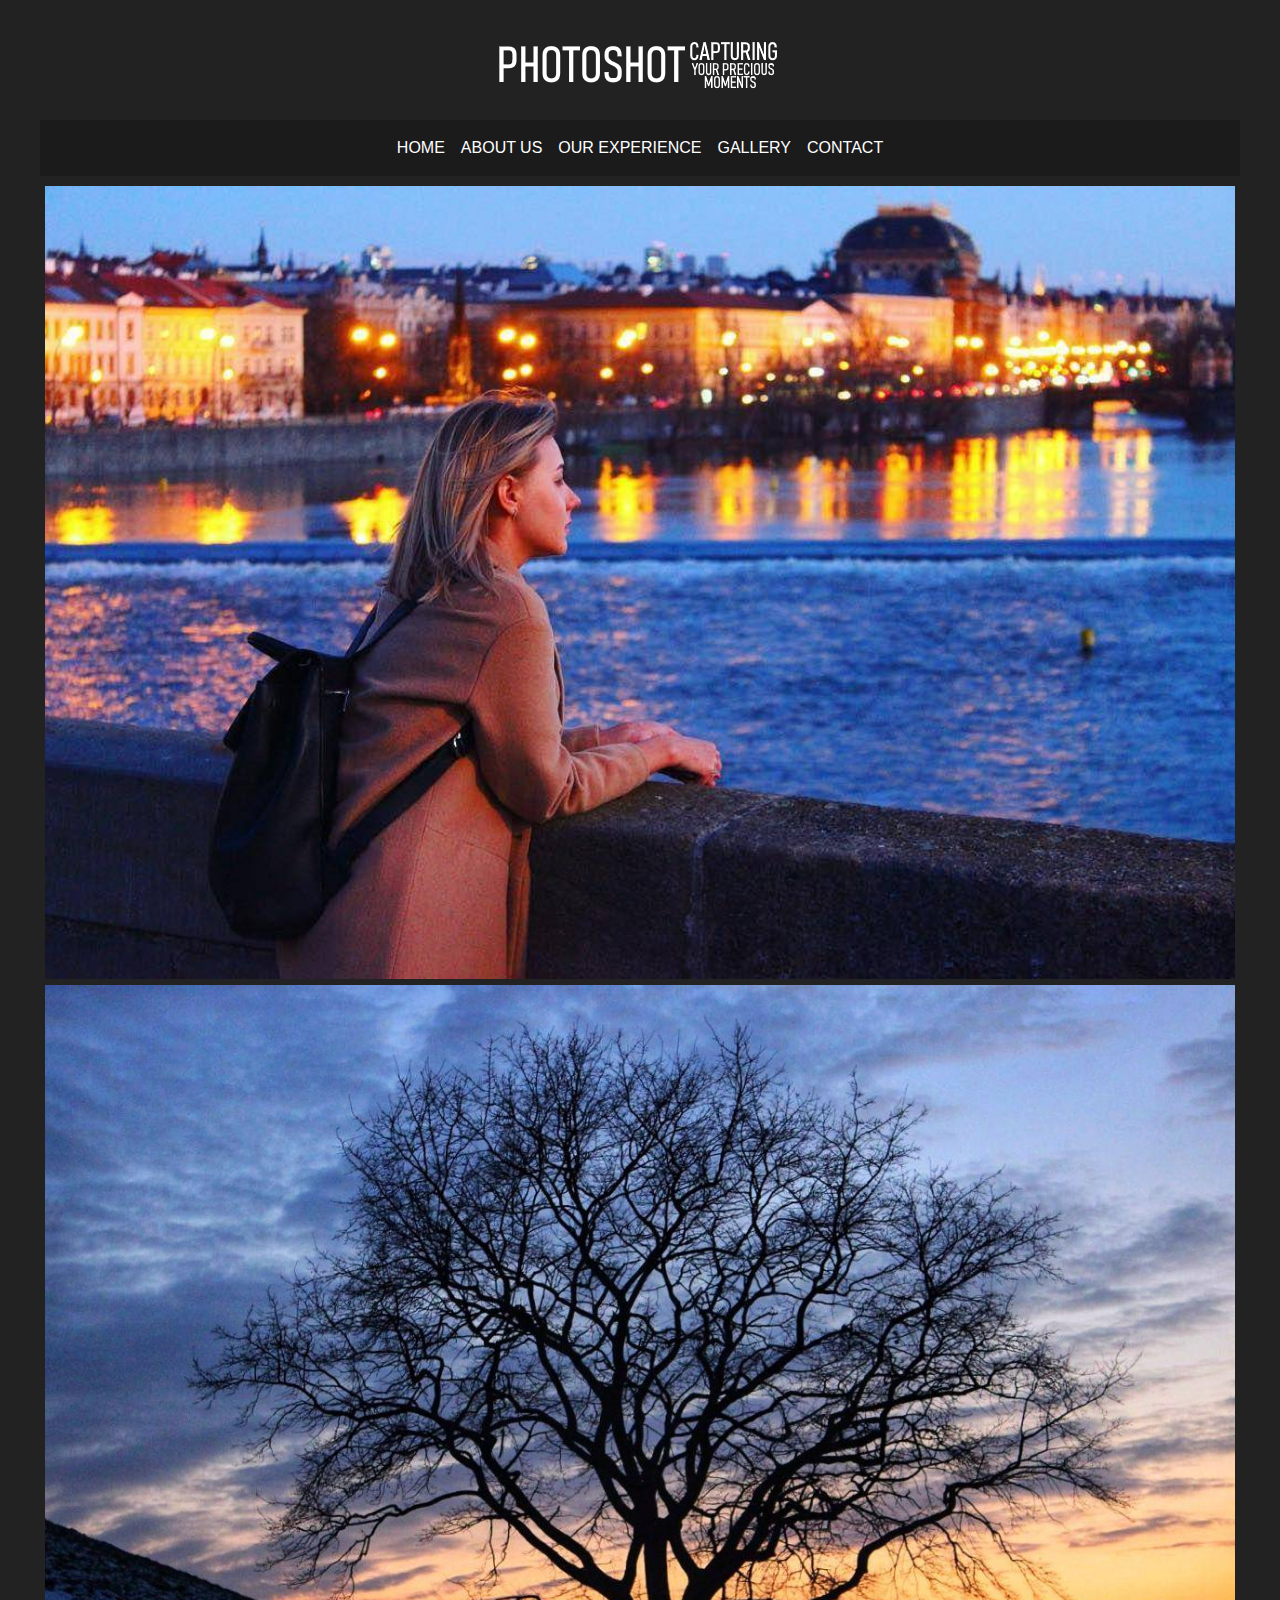
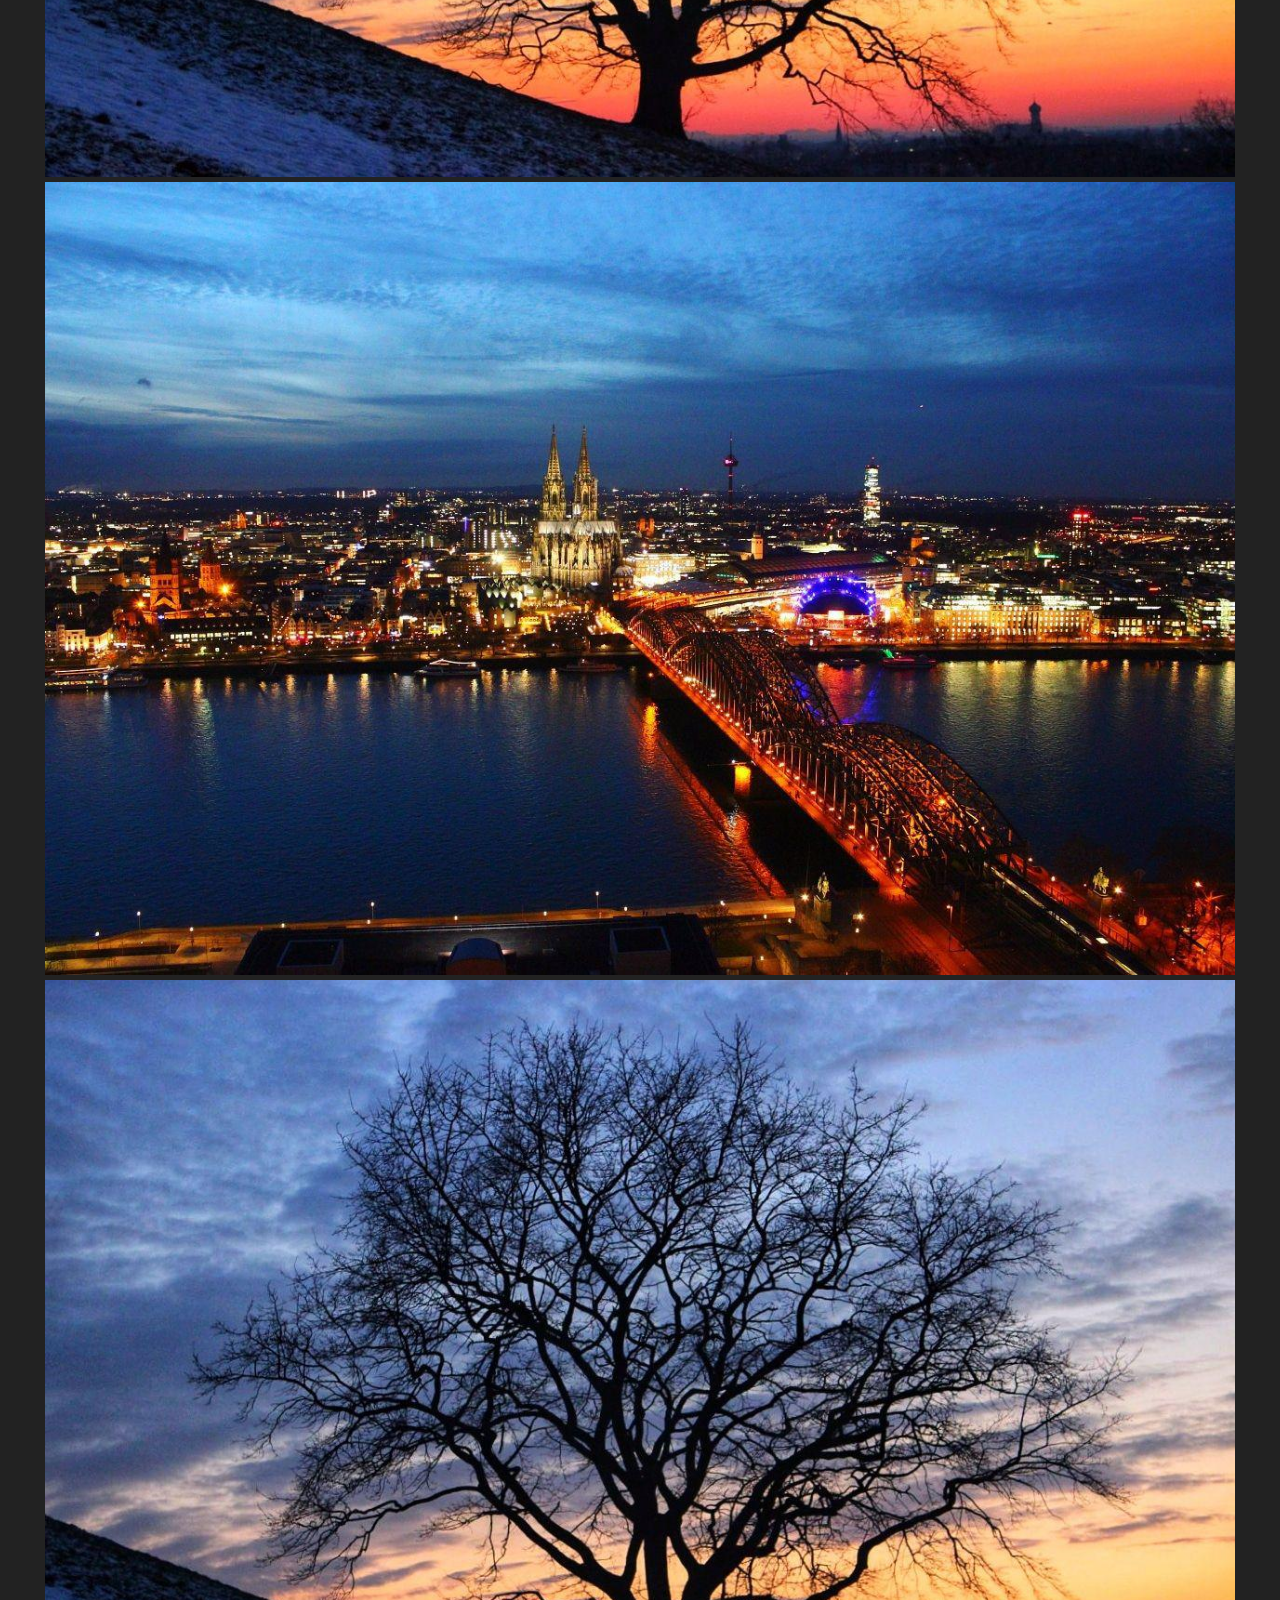
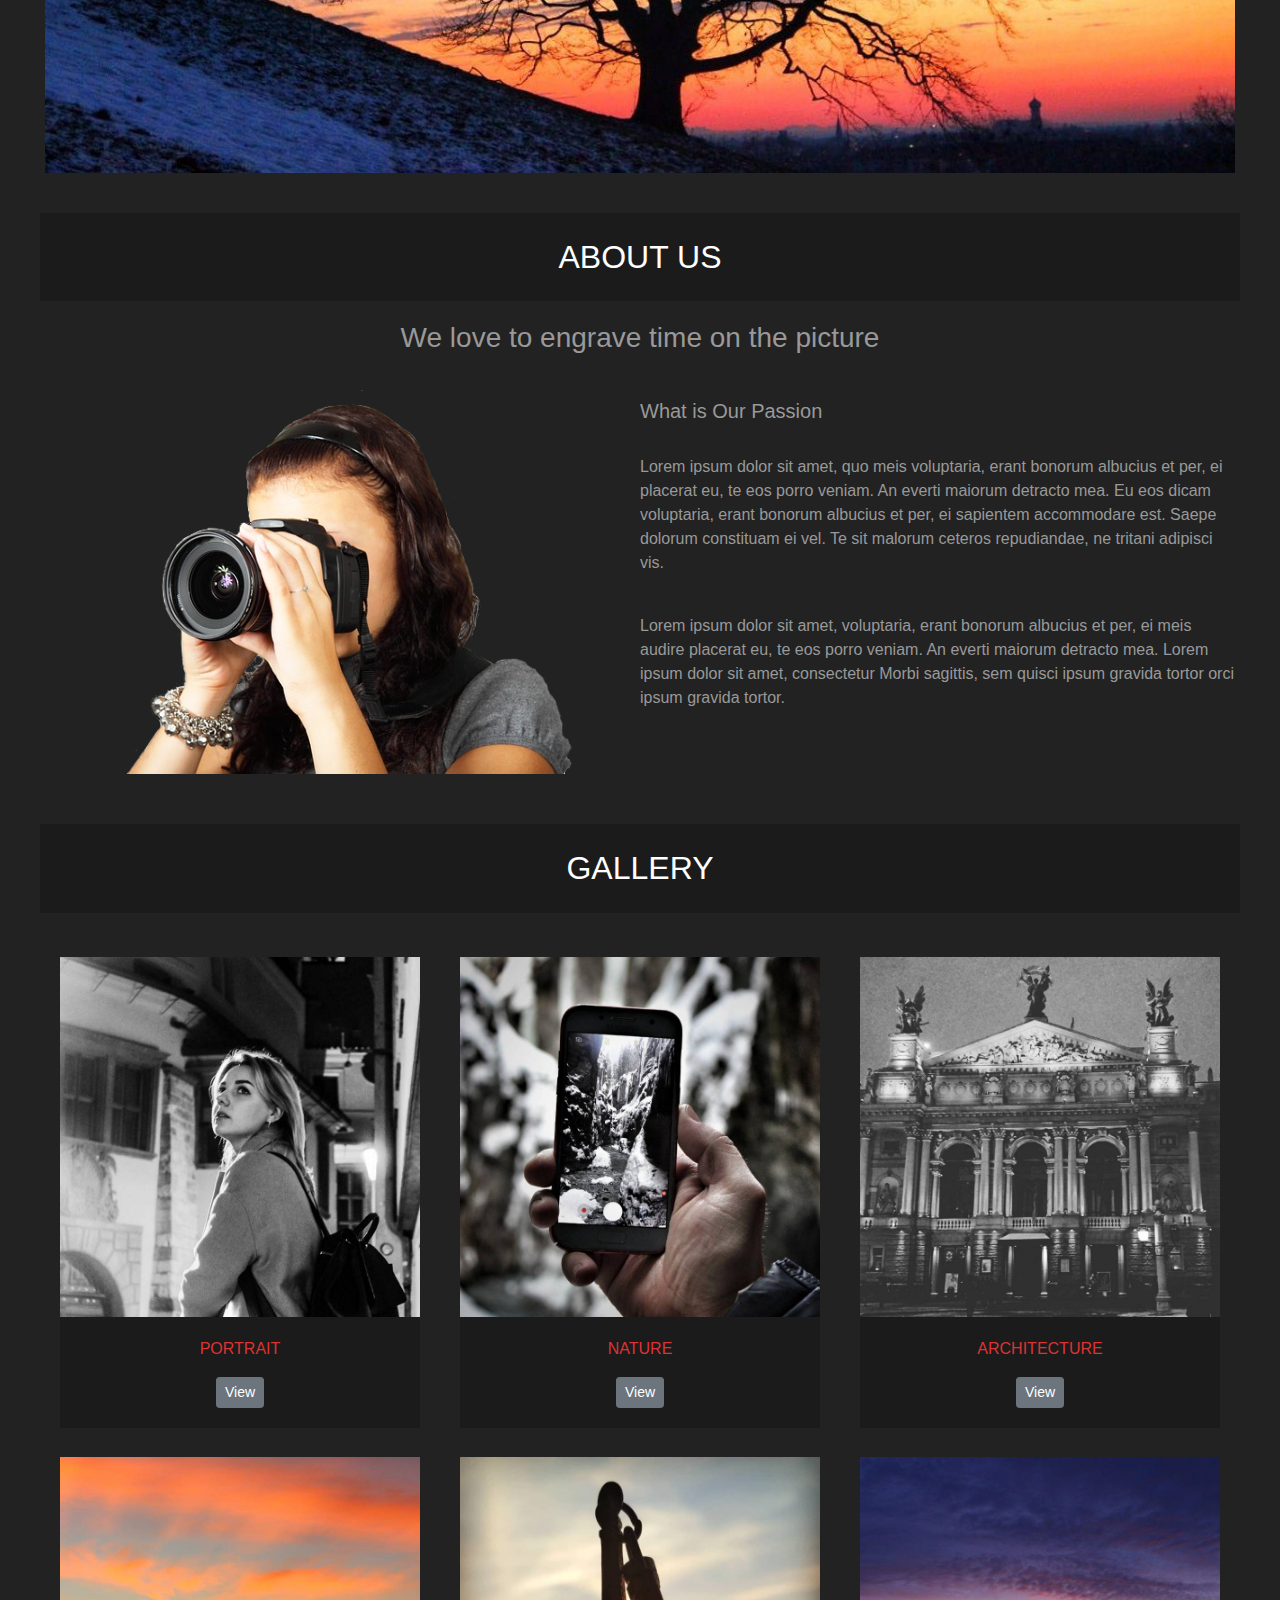
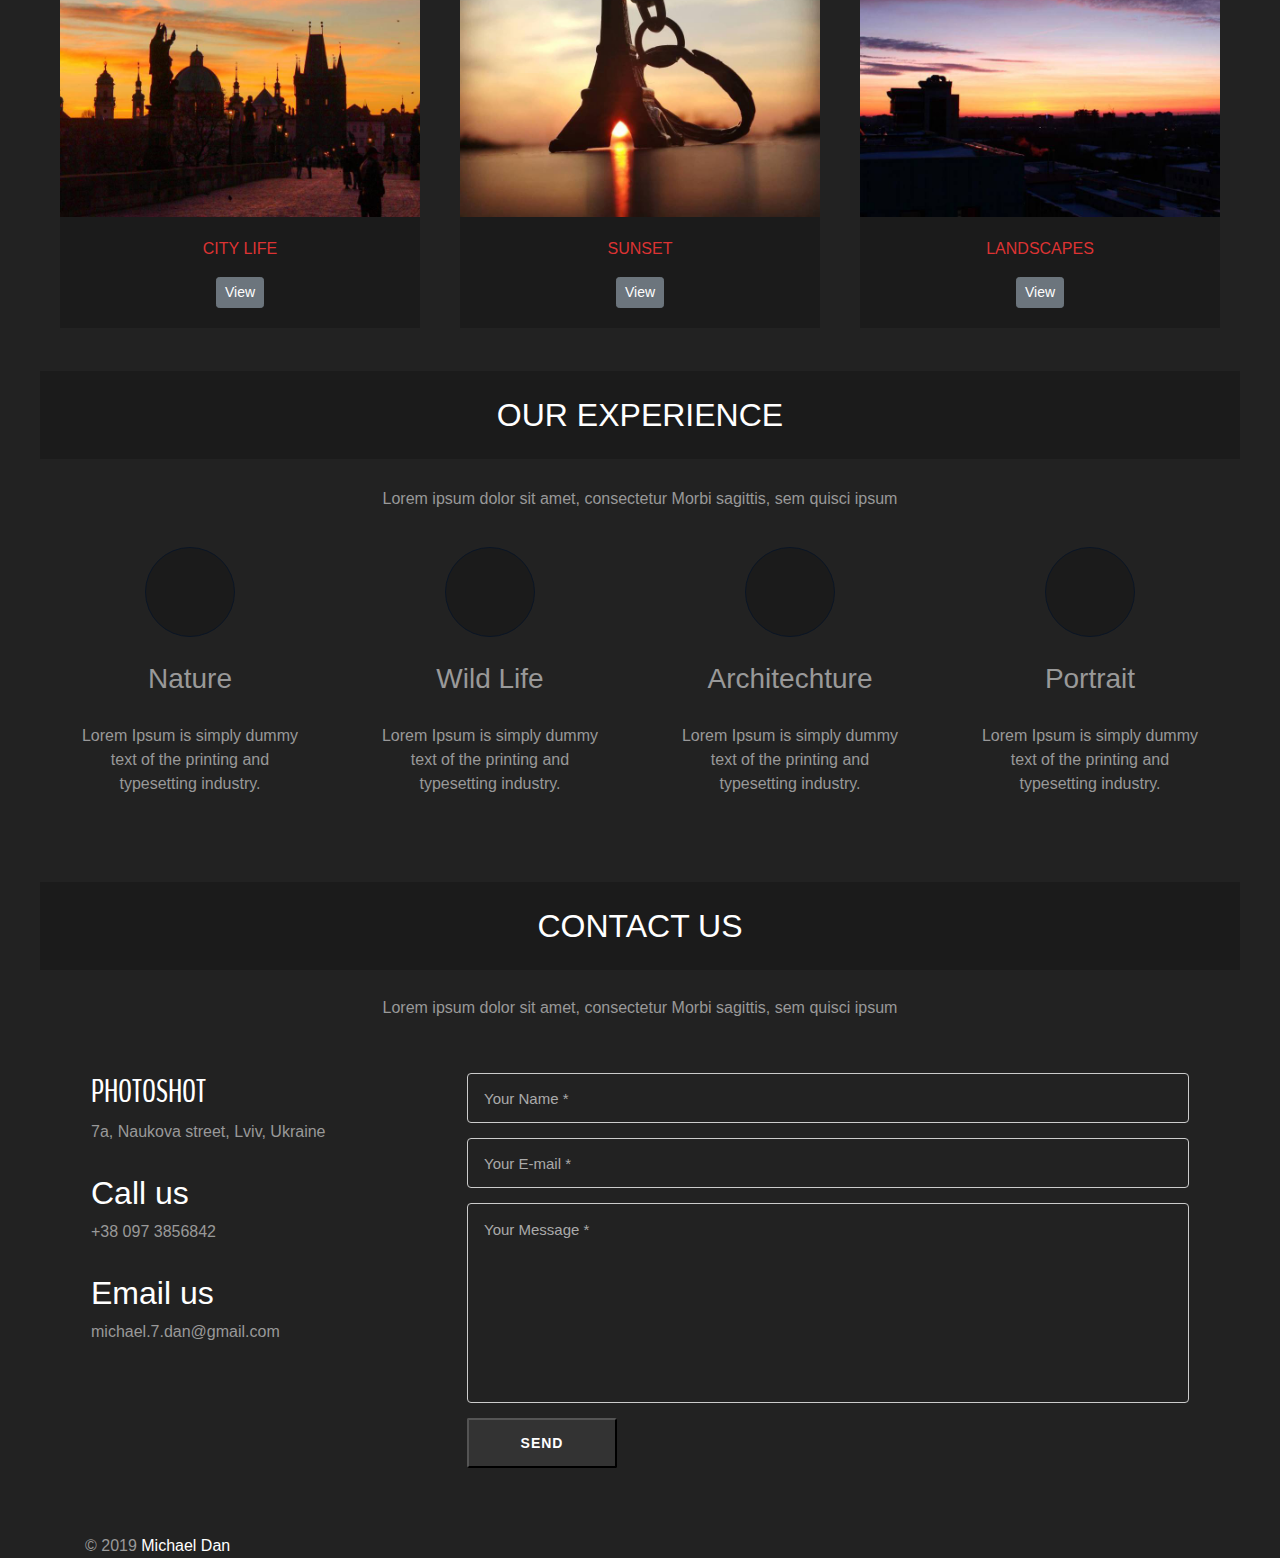
<file: index.html>
<!DOCTYPE html>
<html lang="en">
<head>
    <meta charset="UTF-8">
    <meta name="viewport" content="width=device-width, initial-scale=1.0">
    <meta http-equiv="X-UA-Compatible" content="ie=edge">
    <title>PhotoShot</title>
    <link rel="shortcut icon" href="img/favicon.ico" type="image/png">
    <link rel="stylesheet" href="https://stackpath.bootstrapcdn.com/bootstrap/4.3.1/css/bootstrap.min.css" integrity="sha384-ggOyR0iXCbMQv3Xipma34MD+dH/1fQ784/j6cY/iJTQUOhcWr7x9JvoRxT2MZw1T" crossorigin="anonymous">
    <link href="https://fonts.googleapis.com/css?family=BenchNine" rel="stylesheet">
    <link rel="stylesheet" href="https://use.fontawesome.com/releases/v5.8.1/css/all.css" integrity="sha384-50oBUHEmvpQ+1lW4y57PTFmhCaXp0ML5d60M1M7uH2+nqUivzIebhndOJK28anvf" crossorigin="anonymous">
    <link rel="stylesheet" type="text/css" href="slick/slick.css"/>
    <link rel="stylesheet" type="text/css" href="slick/slick-theme.css"/>
    <link rel="stylesheet" type="text/css" href="css/index.css">
</head>
<body>
  <header>
      <div class="header-wrapp">
          <div class="logo">
              <img src="img/logo.png" alt="PHOTOSHOT CAPTURING YOUR MOST PRECIOUS MOMENTS">
          </div>
      </div>
      <nav class="navbar navbar-expand-lg navbar-dark bg-dark">
          <div class="logo">
              <img src="img/logo.png" alt="PHOTOSHOT CAPTURING YOUR MOST PRECIOUS MOMENTS" hidden>
          </div>
          <a class="navbar-brand" href="#" hidden>Logo</a>
          <button class="navbar-toggler collapsed" type="button" data-toggle="collapse" data-target="#navbarNav" aria-controls="navbarNav" aria-expanded="true" aria-label="Toggle navigation">
               <span class="navbar-toggler-icon"></span>
              </button>
          <div class="collapse navbar-collapse" id="navbarNav">
              <div class="navbar-nav">
                  <a class="nav-item nav-link active" href="#home">Home <span class="sr-only">(current)</span></a>
                  <a class="nav-item nav-link" href="#about-us">About Us</a>
                  <a class="nav-item nav-link" href="#our-experience">Our Experience</a>
                  <a class="nav-item nav-link" href="#gallery">Gallery</a>
                  <a class="nav-item nav-link" href="#contact">Contact</a>
              </div>
          </div>
      </nav>
  </header>

  <div class="carousel">
    <div class="my-slider"><img src="img/carousel/carousel1.jpg" alt="photo"></div>
  	<div class="my-slider"><img src="img/carousel/carousel2.jpg" alt="photo"></div>
    <div class="my-slider"><img src="img/carousel/carousel3.jpg" alt="photo"></div>
  	<div class="my-slider"><img src="img/carousel/carousel2.jpg" alt="photo"></div>
  </div>

  <section id="about-us">
      <h2>About Us</h2>
      <h3>We love to engrave time on the picture</h3>
      <div class="row">
          <div class="photo-of-us">
              <img src="img/about1.png" alt="About Us">
          </div>
          <div class="text-about-us">
              <h5>What is Our Passion</h5>
              <p>Lorem ipsum dolor sit amet, quo meis voluptaria, erant bonorum albucius et per, ei placerat eu, te eos porro veniam. An everti maiorum detracto mea. Eu eos dicam voluptaria, erant bonorum albucius et per, ei sapientem accommodare est. Saepe
                  dolorum constituam ei vel. Te sit malorum ceteros repudiandae, ne tritani adipisci vis.
              </p>
              <p>Lorem ipsum dolor sit amet, voluptaria, erant bonorum albucius et per, ei meis audire placerat eu, te eos porro veniam. An everti maiorum detracto mea. Lorem ipsum dolor sit amet, consectetur Morbi sagittis, sem quisci ipsum gravida tortor
                  orci ipsum gravida tortor.
              </p>
          </div>
      </div>
  </section>
  
  <section id="gallery">
      <h2>Gallery</h2>
      <div class="portfolio">
          <div class="block">
              <div class="block-img">
                  <img src="img/carouselSq1.jpg" alt="Portrait">
              </div>
              <div class="block-all-text">
                  <div class="block-text">
                      <p>PORTRAIT</p>
                  </div>
                  <div class="block-lower-text">
                      <button type="button" class="btn btn-secondary btn-sm" data-toggle="modal" data-target="#carouselSq1">View</button>
                  </div>
              </div>
          </div>
  
          <div class="block">
              <div class="block-img">
                  <img src="img/carouselSq2.jpg" alt="Portrait">
              </div>
              <div class="block-all-text">
                  <div class="block-text">
                      <p>NATURE</p>
                  </div>
                  <div class="block-lower-text">
                      <button type="button" class="btn btn-secondary btn-sm" data-toggle="modal" data-target="#carouselSq2">View</button>
                  </div>
              </div>
          </div>
  
          <div class="block">
              <div class="block-img">
                  <img src="img/carouselSq3.jpg" alt="Portrait">
              </div>
              <div class="block-all-text">
                  <div class="block-text">
                      <p>ARCHITECTURE</p>
                  </div>
                  <div class="block-lower-text">
                      <button type="button" class="btn btn-secondary btn-sm" data-toggle="modal" data-target="#carouselSq3">View</button>
                  </div>
              </div>
          </div>
  
          <div class="block">
              <div class="block-img">
                  <img src="img/gallery1.jpg" alt="Portrait">
              </div>
              <div class="block-all-text">
                  <div class="block-text">
                      <p>CITY LIFE</p>
                  </div>
                  <div class="block-lower-text">
                      <button type="button" class="btn btn-secondary btn-sm" data-toggle="modal" data-target="#gallery1">View</button>
                  </div>
              </div>
          </div>
  
          <div class="block">
              <div class="block-img">
                  <img src="img/gallery2.jpg" alt="Portrait">
              </div>
              <div class="block-all-text">
                  <div class="block-text">
                      <p>SUNSET</p>
                  </div>
                  <div class="block-lower-text">
                      <button type="button" class="btn btn-secondary btn-sm" data-toggle="modal" data-target="#gallery2">View</button>
                  </div>
              </div>
          </div>
  
          <div class="block">
              <div class="block-img">
                  <img src="img/gallery3.jpg" alt="Portrait">
              </div>
              <div class="block-all-text">
                  <div class="block-text">
                      <p>LANDSCAPES</p>
                  </div>
                  <div class="block-lower-text">
                      <button type="button" class="btn btn-secondary btn-sm" data-toggle="modal" data-target="#gallery3">View</button>
                  </div>
              </div>
          </div>
      </div>
  </section>
  
  <section id="our-experience">
     <h2>Our Experience</h2>
     <p>Lorem ipsum dolor sit amet, consectetur Morbi sagittis, sem quisci ipsum</p>
     <div class="experience">
         <div class="skills">
             <div class="skill col-lg-3 col-md-3 col-sm-6 col-xs-12">
                 <span><i class="fa fa-tree"></i></span>
                 <h3>Nature</h3>
                 <p>Lorem Ipsum is simply dummy text of the printing and typesetting industry.
                 </p>
             </div>
             <div class="skill col-lg-3 col-md-3 col-sm-6 col-xs-12">
                 <span><i class="fa fa-crosshairs"></i></span>
                 <h3>Wild Life</h3>
                 <p>Lorem Ipsum is simply dummy text of the printing and typesetting industry.
                 </p>
             </div>
             <div class="skill col-lg-3 col-md-3 col-sm-6 col-xs-12">
                 <span><i class="fas fa-building"></i></span>
                 <h3>Architechture</h3>
                 <p>Lorem Ipsum is simply dummy text of the printing and typesetting industry.
                 </p>
             </div>
             <div class="skill col-lg-3 col-md-3 col-sm-6 col-xs-12">
                 <span><i class="fas fa-portrait"></i></span>
                 <h3>Portrait</h3>
                 <p>Lorem Ipsum is simply dummy text of the printing and typesetting industry.
                 </p>
             </div>
         </div>
     </div>
 </section>
  
 <footer>
     <section id="contact">
         <h2>Contact Us</h2>
         <h6>Lorem ipsum dolor sit amet, consectetur Morbi sagittis, sem quisci ipsum</h6>
 
         <div class="row">
             <div class="col-lg-4 col-md-5 col-sm-6">
                 <div class="contact-info">
                     <div class="text-logo detail">
                         <h4>PHOTOSHOT</h4>
                         <p>7a, Naukova street, Lviv, Ukraine</p>
                     </div>
                     <div class="detail">
                         <h4>Call us</h4>
                         <p>+38 097 3856842</p>
                     </div>
                     <div class="detail">
                         <h4>Email us</h4>
                         <p>michael.7.dan@gmail.com</p>
                     </div>
                 </div>
                 <ul class="social-links">
                     <li class="instagram"><a href="https://www.instagram.com/michael.dan_" target="_blank"><i class="fab fa-instagram"></i></a></li>
                     <li class="facebook"><a href="https://www.facebook.com/Michael7dan" target="_blank"><i class="fab fa-facebook-square"></i></a></li>
                     <li class="twitter"><a href="javascript:void(0)"><i class="fab fa-twitter-square"></i></a></li>
                 </ul>
             </div>
             <div class="col-lg-8 col-md-7 col-sm-6">
                 <div class="form">
                     <form action="https://formspree.io/michael.7.dan@gmai.com" method="POST">
                     <input class="input-text" type="text" name="name" value="Your Name *" onfocus="if(this.value==this.defaultValue)this.value='';" onblur="if(this.value=='')this.value=this.defaultValue;" required>
                     <input class="input-text" type="text" name="email" value="Your E-mail *" onfocus="if(this.value==this.defaultValue)this.value='';" onblur="if(this.value=='')this.value=this.defaultValue;" required>
                     <textarea class="input-text text-area" onfocus="if(this.value==this.defaultValue)this.value='';" onblur="if(this.value=='')this.value=this.defaultValue;" required>Your Message *</textarea>
                     <p><input type="submit" value="Send" class="button"></p>
                     </form>
                 </div>
             </div>
         </div>
     </section>
     <div class="container">
         <div class="footer-bottom"><span>© 2019 <a href="https://www.facebook.com/Michael7dan" target="_blank">Michael Dan</a> </span> </div>
     </div>
 </footer>
  
    <div class="modal fade" id="carouselSq1" tabindex="-1" role="dialog" aria-hidden="true">
        <div class="modal-dialog" role="document">
            <div class="modal-content">
                <div class="modal-header">
                    <h5 class="modal-title">Picture Info</h5>
                    <button type="button" class="close" data-dismiss="modal" aria-label="Close">
                  <span aria-hidden="true">&times;</span>
                </button>
                </div>
                <div class="modal-body">
                    <img src="img/carouselSq1.jpg" class="card-img-top" alt="carousel1">
                    <div>
                        <h5 class="card-title">Prague, Chech Republic</h5>
                        <p class="card-text">Karlov most</p>
                    </div>
                </div>
            </div>
        </div>
    </div>
    <div class="modal fade" id="carouselSq2" tabindex="-1" role="dialog" aria-hidden="true">
        <div class="modal-dialog" role="document">
            <div class="modal-content">
                <div class="modal-header">
                    <h5 class="modal-title">Picture Info</h5>
                    <button type="button" class="close" data-dismiss="modal" aria-label="Close">
                  <span aria-hidden="true">&times;</span>
                </button>
                </div>
                <div class="modal-body">
                    <img src="img/carouselSq2.jpg" class="card-img-top" alt="carousel1">
                    <div>
                        <h5 class="card-title">Prague, Chech Republic</h5>
                        <p class="card-text">Karlov most</p>
                    </div>
                </div>
            </div>
        </div>
    </div>
    <div class="modal fade" id="carouselSq3" tabindex="-1" role="dialog" aria-hidden="true">
        <div class="modal-dialog" role="document">
            <div class="modal-content">
                <div class="modal-header">
                    <h5 class="modal-title">Picture Info</h5>
                    <button type="button" class="close" data-dismiss="modal" aria-label="Close">
                  <span aria-hidden="true">&times;</span>
                </button>
                </div>
                <div class="modal-body">
                    <img src="img/carouselSq3.jpg" class="card-img-top" alt="carousel1">
                    <div>
                        <h5 class="card-title">Prague, Chech Republic</h5>
                        <p class="card-text">Karlov most</p>
                    </div>
                </div>
            </div>
        </div>
    </div>
    <div class="modal fade" id="gallery1" tabindex="-1" role="dialog" aria-hidden="true">
        <div class="modal-dialog" role="document">
            <div class="modal-content">
                <div class="modal-header">
                    <h5 class="modal-title">Picture Info</h5>
                    <button type="button" class="close" data-dismiss="modal" aria-label="Close">
                  <span aria-hidden="true">&times;</span>
                </button>
                </div>
                <div class="modal-body">
                    <img src="img/gallery1.jpg" class="card-img-top" alt="carousel1">
                    <div>
                        <h5 class="card-title">Prague, Chech Republic</h5>
                        <p class="card-text">Karlov most</p>
                    </div>
                </div>
            </div>
        </div>
    </div>
    <div class="modal fade" id="gallery2" tabindex="-1" role="dialog" aria-hidden="true">
        <div class="modal-dialog" role="document">
            <div class="modal-content">
                <div class="modal-header">
                    <h5 class="modal-title">Picture Info</h5>
                    <button type="button" class="close" data-dismiss="modal" aria-label="Close">
                  <span aria-hidden="true">&times;</span>
                </button>
                </div>
                <div class="modal-body">
                    <img src="img/gallery2.jpg" class="card-img-top" alt="carousel1">
                    <div>
                        <h5 class="card-title">Prague, Chech Republic</h5>
                        <p class="card-text">Karlov most</p>
                    </div>
                </div>
            </div>
        </div>
    </div>
    <div class="modal fade" id="gallery3" tabindex="-1" role="dialog" aria-hidden="true">
        <div class="modal-dialog" role="document">
            <div class="modal-content">
                <div class="modal-header">
                    <h5 class="modal-title">Picture Info</h5>
                    <button type="button" class="close" data-dismiss="modal" aria-label="Close">
                  <span aria-hidden="true">&times;</span>
                </button>
                </div>
                <div class="modal-body">
                    <img src="img/gallery3.jpg" class="card-img-top" alt="carousel1">
                    <div>
                        <h5 class="card-title">Prague, Chech Republic</h5>
                        <p class="card-text">Karlov most</p>
                    </div>
                </div>
            </div>
        </div>
    </div>
  
  <script src="https://code.jquery.com/jquery-3.3.1.js" integrity="sha256-2Kok7MbOyxpgUVvAk/HJ2jigOSYS2auK4Pfzbm7uH60=" crossorigin="anonymous">
  </script>
  <script src="https://cdnjs.cloudflare.com/ajax/libs/popper.js/1.14.7/umd/popper.min.js" integrity="sha384-UO2eT0CpHqdSJQ6hJty5KVphtPhzWj9WO1clHTMGa3JDZwrnQq4sF86dIHNDz0W1" crossorigin="anonymous"></script>
  <script src="https://stackpath.bootstrapcdn.com/bootstrap/4.3.1/js/bootstrap.min.js" integrity="sha384-JjSmVgyd0p3pXB1rRibZUAYoIIy6OrQ6VrjIEaFf/nJGzIxFDsf4x0xIM+B07jRM" crossorigin="anonymous"></script>
  <script src="slick/slick.min.js"></script>
  <script src="slick/slick-slider.js"></script>
  <a href="#home" title="go-top" id="go-top"><i class="fas fa-arrow-up"></i></a>
  <script src="https://ajax.googleapis.com/ajax/libs/jquery/2.2.0/jquery.min.js"></script>
  <script src="js/go_top.js"></script>
</body>
</html>
</file>
<file: css/index.css>
@import url('https://fonts.googleapis.com/css?family=Germania+One|Montserrat');

:root {
    scroll-behavior: smooth; 
}

body {
    max-width: 1200px;
    margin: auto;
    background: #222222 !important;
    color: #999999;
    font-family: Open Sans, "Helvetica Neue", Arial, Helvetica, Verdana, sans-serif;
    font-size: 16px;
    font-weight: normal;
}

header .logo img {
    display: block;
    margin: auto;
    padding-top: 40px;
    padding-bottom: 30px;
}

/*Navigation*/
nav.navbar {
    color: #ffffff!important;
    background-color: #1b1b1b!important;
    text-transform: uppercase;
    text-align: center;
}

div#navbarNav.navbar-collapse.collapse {
    justify-content: space-around;
    color: #ffffff;
}

.navbar-dark .navbar-nav .nav-link {
    color: #ffffff;
}

.navbar-dark .navbar-nav .nav-link:focus, 
.navbar-dark .navbar-nav .nav-link:hover, 
input.wpcf7-form-control.wpcf7-submit:hover {
    color: #dd3333;
}


/*CAROUSEL*/
.carousel {
    padding-top: 5px;
}

.carousel img {
    display: block;
    width: 100%;
    transition: all 900ms ease;
}

.my-slider {
  margin: 0.45%;
}

/*slick*/
.slick-slide.slick-current.slick-active.slick-center img  { 
    transform: scale(1.2);
    transition: all 900ms ease;
}

/*About Us*/
section {
    margin: 40px 0px 50px 0px;
}

#about-us .row {
    margin: auto;
    display: grid;
    grid-template-columns: 50% 50%;
}

#about-us .text-about-us {
    width: 100%;
    display: grid;
    grid-template-rows: 20% 40% 40%;
}

section > h3 {
    text-align: center;
    margin: 20px 0px 20px 0px;
}

.photo-of-us img {
    display: block;
    width: 100%;
}

h5 {
    display: flex;
    align-self: center;
}

.text-about-us p {
    padding-bottom: 15px;
    /*font-size: 0.9rem;*/
}


/*GALLERY*/
.portfolio {
    display: flex;
    justify-content: space-around;
    flex-wrap: wrap;
}

section > h2 {
    color: #ffffff;
    background: #1b1b1b;
    padding: 25px;
    text-align: center;
    text-transform: uppercase;
}

.portfolio .block {
    width: 30%;
    margin: 3% 0% 2% 0%;
}

.block-img img {
    display: block;
    width: 100%;
}

.block-all-text {
    width: 100%;
    position: relative;
    margin-bottom: -31px;
    padding: 20px 0;
    text-align: center;
    background-color: #1b1b1b;
}

.block-text p {
    color: #dd3333;
}

.block-lower-text p {
    font-size: 13px !important;
    font-weight: 700 !important;
    text-transform: uppercase;
    padding-top: 25px;
}

/*our-experience*/
#our-experience .skills {
    margin: auto;
    display: flex;
    justify-content: space-around;
    flex-wrap: wrap;
}

.experience .skills span {
    background-color: #1b1b1b;
    display: block;
    border: 1px solid #0A1525;
    border-radius: 50%;
    width: 90px;
    height: 90px;
    margin: 0px auto 25px;
}

.skills span i {
    color: #FFFFFF;
    font-size: 40px;
    margin-top: 0;
    position: relative;
    top: 20px;
    z-index: 20;
    display: block;
    text-align: center;
}

section > p, .skill p, h6 {
    text-align: center;
    padding: 20px;
}

section h3 {
    text-align: center;
}

.text-logo h4 {
    color: #ffffff;
    font-size: 3rem;
    font-family: "BenchNine", "Helvetica Neue", Arial, Helvetica, Verdana, sans-serif;
}

.detail {
    margin-bottom: 30px;
}
.detail h4 {
    color: #ffffff;
    font-size: 2rem;
    }

.input-text {
    padding: 15px 16px;
    border: 1px solid #ccc;
    width: 100%;
    height: 50px;
    display: block;
    border-radius: 4px;
    font-size: 15px;
    color: #aaa;
    margin: 0 0 15px 0;
    background: transparent;
}

.input-text.text-area {
    height: 200px;
    resize: none;
    overflow: auto;
}

input.button {
    height: 50px;
    width: 150px;
    text-transform: uppercase;
    padding: 20px 20px;
    border-radius: 2px;
    background: #333;
    color: #fff;
    letter-spacing: 1px;
    font-size: 14px;
    font-weight: bold;
    line-height: 0px;
}

input.button:hover {
    background-color: #dd3333;
    color: #fff;
    transition: all 0.25s ease-in-out;
}

.row {
    margin: 3%;
}

.social-links li {
    list-style-type: none;
}

ul.social-links {
    display: flex;
    justify-content: flex-start;
}

.social-links li a {
    display: block;
    width: 50px;
    height: 50px;
    text-align: center;
    line-height: 50px;
    font-size: 25px;
    color: #fff;
}

.social-links li a:hover,
.footer-bottom a:hover {
    color: grey;
}

.footer-bottom a {
    color: #fff;
    text-decoration: none;
    background-color: transparent;
}

/* "UP" Button*/
#go-top {
  text-align: center;
  padding: 10px;
  position: fixed; 
  bottom: 30px; 
  right: 3%; 
  display:none;
  width: 40px;
  height: 40px;
  border-radius: 50%;
}
 
#go-top:hover {
  background: #333;
}

div.modal-body, div.modal-header {
    background-color: #222222
}

button.close span {
    color: #fff;
}

@media (max-width: 980px) {
    #about-us .row {
        display: block;
        margin: auto;
    }
    #about-us .text-about-us {
        width: 100%;
        display: grid;
        grid-template-rows: 20% 40% 40%;
    }
    section h3 {
        text-align: center;
        margin: 20px 0px 20px 0px;
    }
    .portfolio .block {
    width: 30%;
    margin: 3% 0% 2% 0%;
    }

    .photo-of-us img {
    display: block;
    width: 100%
    }
    h5 {
    font-size: 1.5rem;
    padding: 1% 2% 1% 2%;
    }
}

@media (max-width: 680px) {
    .portfolio .block {
    width: 44%;
    margin: 3%;
    }
}

@media (max-width: 480px) {
    .portfolio .block {
    width: 98%;
    margin: 2%;
    }
}
</file>
